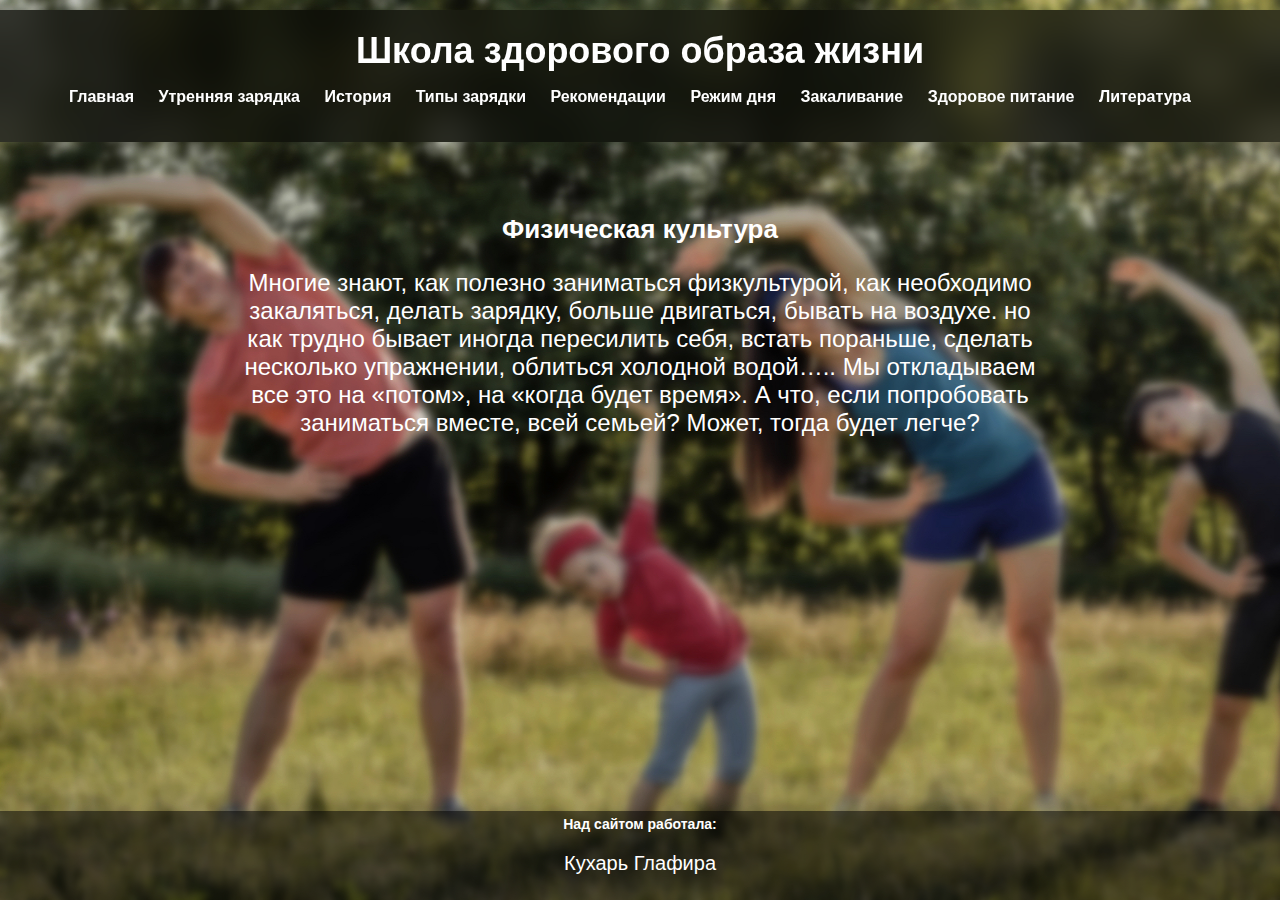
<file: index.html>
<!DOCTYPE html>
<html lang="en">
<head>
    <meta charset="UTF-8">
    <meta name="viewport" content="width=device-width, initial-scale=1.0">
    <title>Главная страница</title>
    <link rel="stylesheet" href="style.css">
</head>
<body>
    <body class="index"> <!-- Добавляем класс "index" -->
    </body>
    <header>
        <div class="header-content">
            <h1>Школа здорового образа жизни</h1>
            <nav>
                <ul>
                    <li><a href="index.html">Главная</a></li>
                    <li><a href="page1.html">Утренняя зарядка</a></li>
                    <li><a href="page2.html">История</a></li>
                    <li><a href="page3.html">Типы зарядки</a></li>
                    <li><a href="page4.html">Рекомендации</a></li>
                    <li><a href="page5.html">Режим дня</a></li>
                    <li><a href="page6.html">Закаливание</a></li>
                    <li><a href="page7.html">Здоровое питание</a></li>
                    <li><a href="page8.html">Литература</a></li>
                </ul>
            </nav>
        </div>
    </header>
    <main>
        <h2>Физическая культура</h2>
        <p>Многие знают, как полезно заниматься физкультурой, как необходимо закаляться, делать зарядку, больше двигаться, бывать на воздухе. но как трудно бывает иногда пересилить себя, встать пораньше, сделать несколько упражнении, облиться холодной водой….. Мы откладываем все это на «потом», на «когда будет время». А что, если попробовать заниматься вместе, всей семьей? Может, тогда будет легче?</p>
    </main>
   <footer>
        <div class="footer-content">
            <p>Над сайтом работала:</p>
            <ul>
                <li>Кухарь Глафира</li>
            </ul>
        </div>
    </footer>
</body>
</html>
</file>
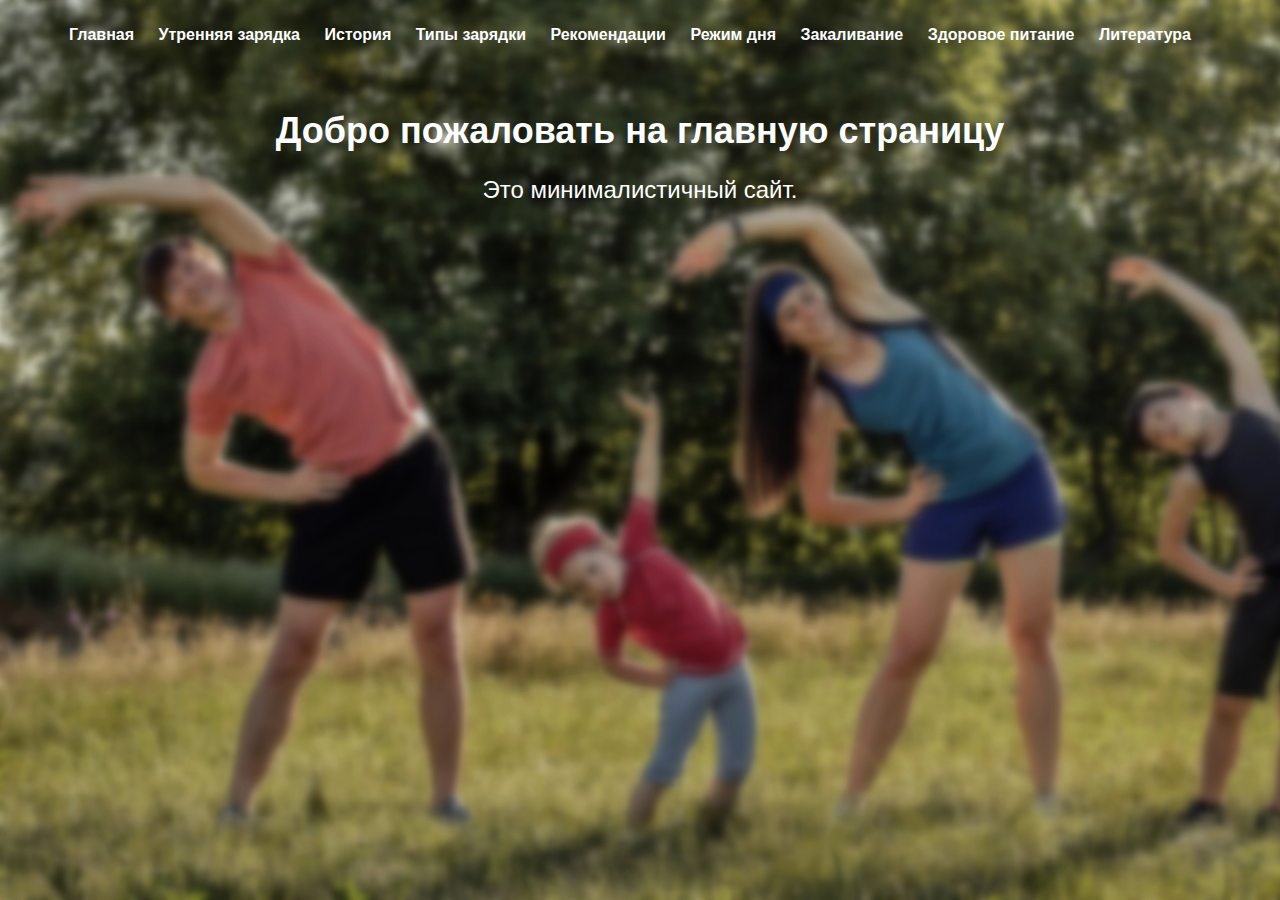
<file: page1.html>
<!DOCTYPE html>
<html lang="en">
<head>
    <meta charset="UTF-8">
    <meta name="viewport" content="width=device-width, initial-scale=1.0">
    <title>Главная страница</title>
    <link rel="stylesheet" href="style.css">
</head>
<body class="index"> <!-- Добавляем класс "page1" -->
    <body>
    <header>
        <nav>
            <ul>
              <li><a href="index.html">Главная</a></li>
                    <li><a href="page1.html">Утренняя зарядка</a></li>
                    <li><a href="page2.html">История</a></li>
                    <li><a href="page3.html">Типы зарядки</a></li>
                    <li><a href="page4.html">Рекомендации</a></li>
                    <li><a href="page5.html">Режим дня</a></li>
                    <li><a href="page6.html">Закаливание</a></li>
                    <li><a href="page7.html">Здоровое питание</a></li>
                    <li><a href="page8.html">Литература</a></li>
            </ul>
        </nav>
    </header>
</body>
    <main>
        <h1>Добро пожаловать на главную страницу</h1>
        <p>Это минималистичный сайт.</p>
    </main>
</body>
</html>
</file>
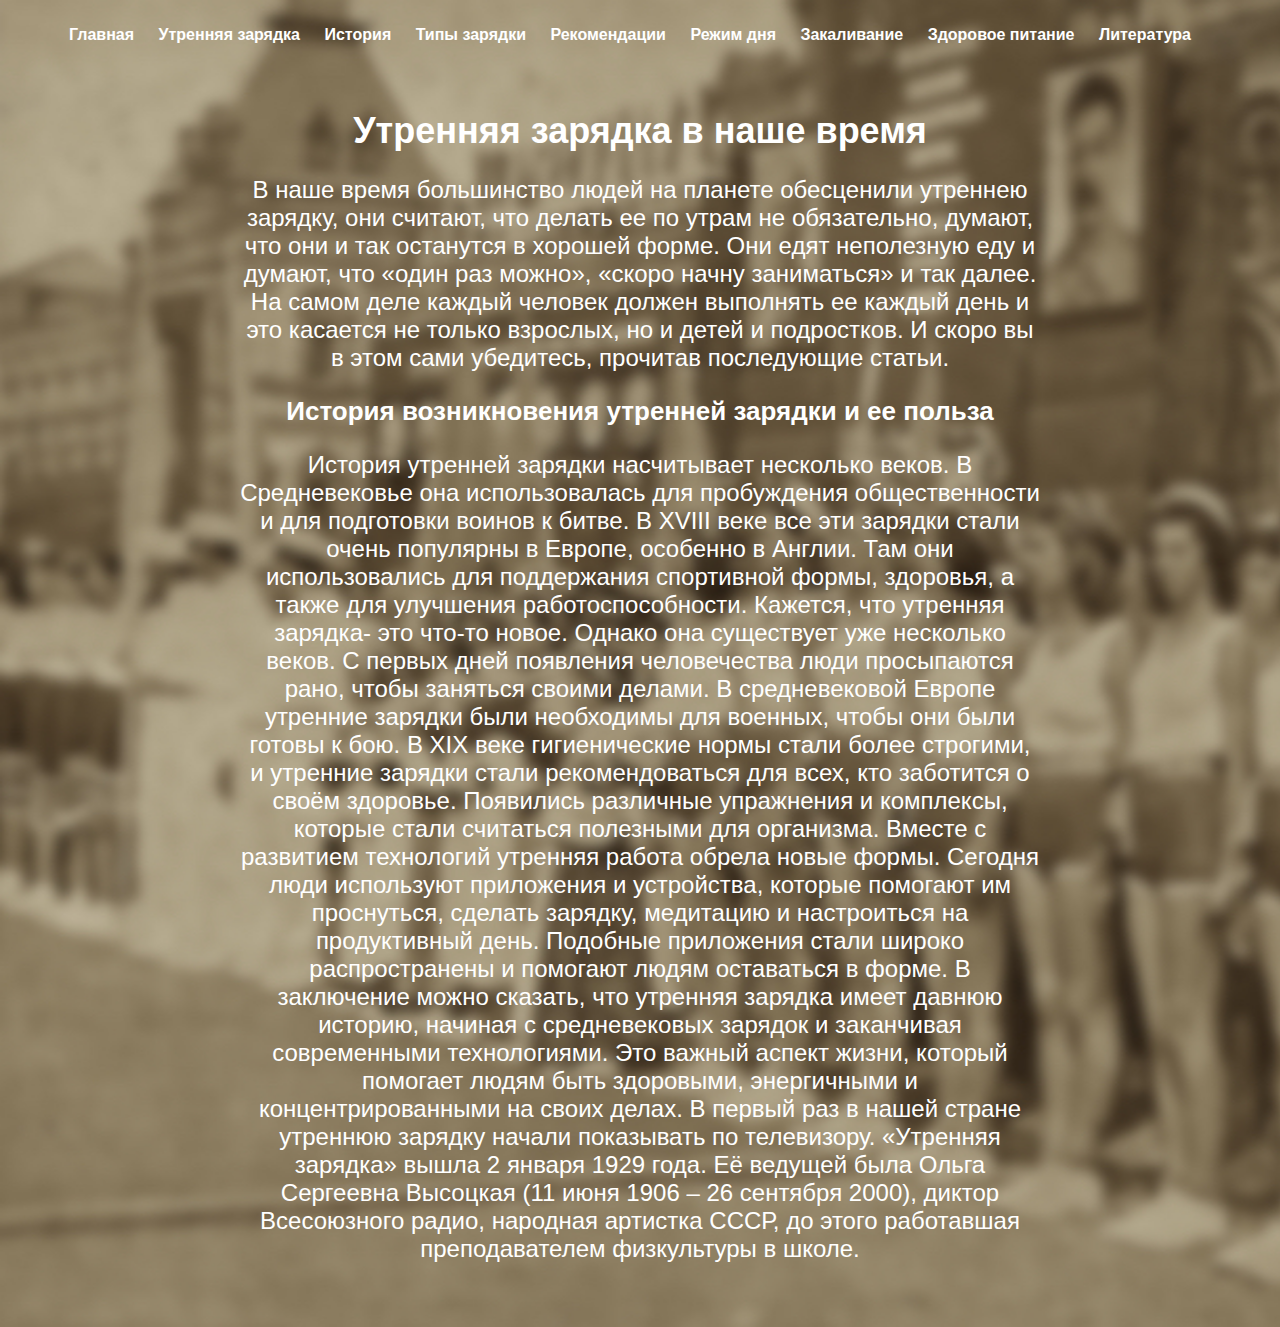
<file: page2.html>
<!DOCTYPE html>
<html lang="en">
<head>
    <meta charset="UTF-8">
    <meta name="viewport" content="width=device-width, initial-scale=1.0">
    <title>Утренняя зарядка</title>
    <link rel="stylesheet" href="style.css">
</head>
<body class="page2"> <!-- Добавляем класс "page2" -->
  <body>
    <header>
        <nav>
            <ul>
                <li><a href="index.html">Главная</a></li>
                    <li><a href="page1.html">Утренняя зарядка</a></li>
                    <li><a href="page2.html">История</a></li>
                    <li><a href="page3.html">Типы зарядки</a></li>
                    <li><a href="page4.html">Рекомендации</a></li>
                    <li><a href="page5.html">Режим дня</a></li>
                    <li><a href="page6.html">Закаливание</a></li>
                    <li><a href="page7.html">Здоровое питание</a></li>
                    <li><a href="page8.html">Литература</a></li>
            </ul>
        </nav>
    </header>
</body>
    <main>
        <h1>Утренняя зарядка в наше время</h1>
        <p>В наше время большинство людей на планете обесценили утреннею зарядку, они считают, что делать ее по утрам не обязательно, думают, что они и так останутся в хорошей форме. Они едят неполезную еду и думают, что «один раз можно», «скоро начну заниматься» и так далее. На самом деле каждый человек должен выполнять ее каждый день и это касается не только взрослых, но и детей и подростков. И скоро вы в этом сами убедитесь, прочитав последующие статьи.</p>
        <h2>История возникновения утренней зарядки и ее польза</h2>
         <p>История утренней зарядки насчитывает несколько веков. В Средневековье она использовалась для пробуждения общественности и для подготовки воинов к битве. В XVIII веке все эти зарядки стали очень популярны в Европе, особенно в Англии. Там они использовались для поддержания спортивной формы, здоровья, а также для улучшения работоспособности. Кажется, что утренняя зарядка- это что-то новое. Однако она существует уже несколько веков. С первых дней появления человечества люди просыпаются рано, чтобы заняться своими делами. В средневековой Европе утренние зарядки были необходимы для военных, чтобы они были готовы к бою. B XIX веке гигиенические нормы стали более строгими, и утренние зарядки стали рекомендоваться для всех, кто заботится о своём здоровье. Появились различные упражнения и комплексы, которые стали считаться полезными для организма. Вместе с развитием технологий утренняя работа обрела новые формы. Сегодня люди используют приложения и устройства, которые помогают им проснуться, сделать зарядку, медитацию и настроиться на продуктивный день. Подобные приложения стали широко распространены и помогают людям оставаться в форме. В заключение можно сказать, что утренняя зарядка имеет давнюю историю, начиная с средневековых зарядок и заканчивая современными технологиями. Это важный аспект жизни, который помогает людям быть здоровыми, энергичными и концентрированными на своих делах. В первый раз в нашей стране утреннюю зарядку начали показывать по телевизору. «Утренняя зарядка» вышла 2 января 1929 года. Её ведущей была Ольга Сергеевна Высоцкая (11 июня 1906 – 26 сентября 2000), диктор Всесоюзного радио, народная артистка СССР, до этого работавшая преподавателем физкультуры в школе.
</p>
    </main>
</body>
</html>
</file>
<file: style.css>
/* Стили для первой страницы */
body.index {
    font-family: Arial, sans-serif;
    margin: 0;
    padding: 0;
    background-image: url('image.jpg'); /* Замените 'background.jpg' на имя вашего фонового изображения */
    background-size: cover;
    display: flex;
    flex-direction: column;
    min-height: 100vh; /* Минимальная высота для контейнера, чтобы растягивать футер вниз */
}

/* Стили для второй страницы */
body.page2 {
    font-family: Arial, sans-serif;
    margin: 0;
    padding: 0;
    background-image: url('image2page.jpg'); /* Замените на имя фонового изображения для второй страницы */
    background-size: cover;
}

.header-content {
    background-color: rgba(0, 0, 0, 0.5); /* Цвет фона с прозрачностью */
    text-align: center;
    padding: 20px;
    backdrop-filter: blur(20px); /* Применение размытия к фону */
}

header {
    text-align: center;
    padding: 10px 0;
    color: #fff;
}

h1 {
    font-size: 36px;
    margin: 0;
}

nav ul {
    list-style: none;
    padding: 0;
}

nav ul li {
    display: inline;
    margin-right: 20px;
}

nav ul li a {
    text-decoration: none;
    color: #fff;
    font-weight: bold;
}

main {
    max-width: 800px;
    margin: 20px auto;
    padding: 20px;
    text-align: center;
    color: #fff;
    flex-grow: 1; /* Растягивание основной части контейнера */
}

h2 {
    font-size: 26px;
}

p {
    font-size: 24px;
}
footer {
    background-color: rgba(0, 0, 0, 0.5); /* Цвет фона с прозрачностью */
    color: #fff;
    padding: 5px ;
}

.footer-content {
    text-align: center;
}

.footer-content p {
    margin: 0;
    font-size: 14px;
    font-weight: bold;
}

.footer-content ul {
    list-style: none;
    font-size: 20px;
    padding: 0px;
}

.footer-content ul li {
    display: inline;
    margin-right: 0px;
}
</file>
